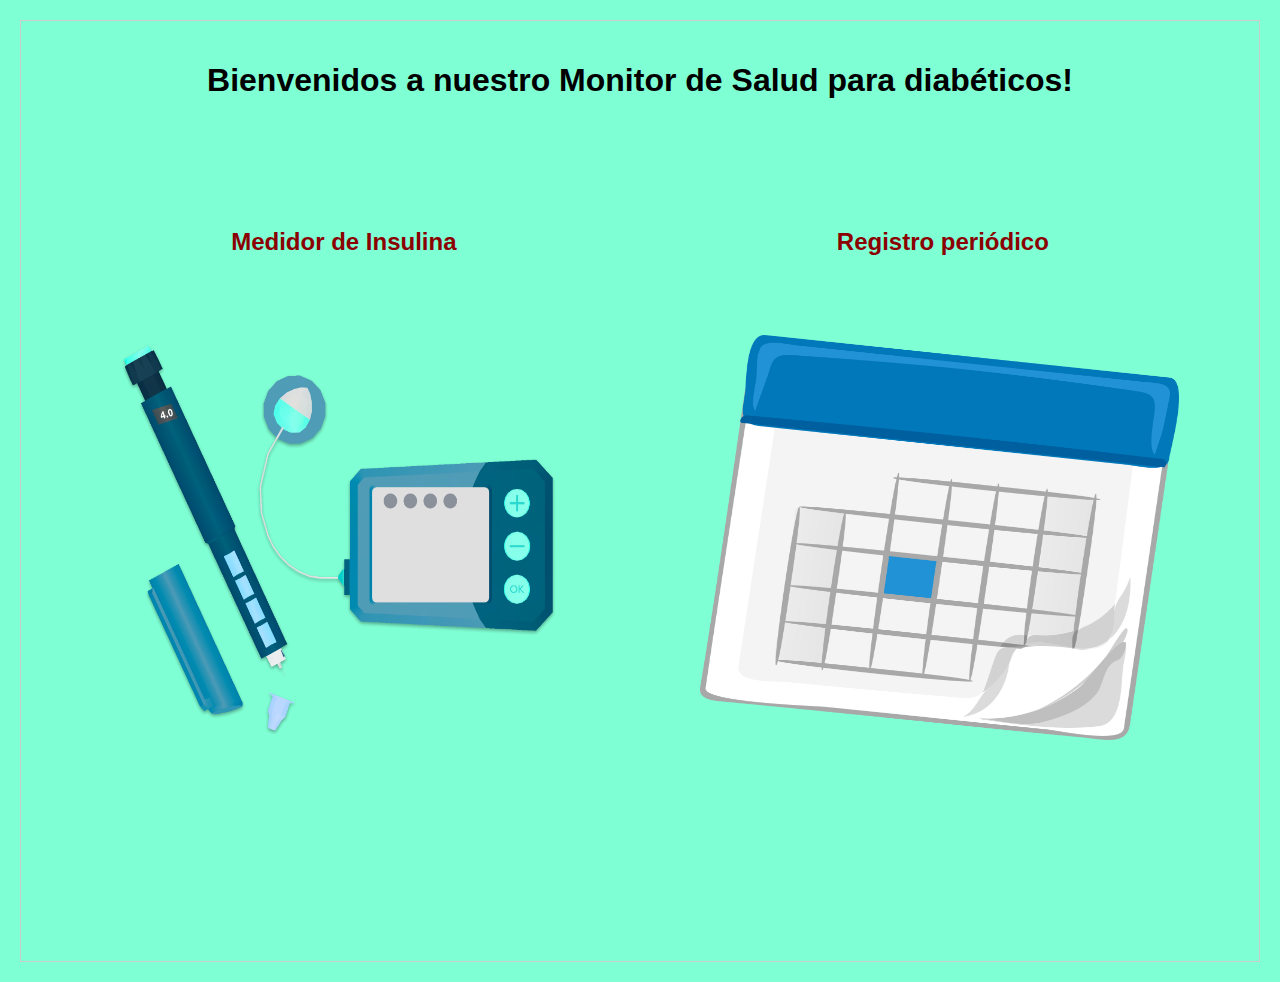
<file: index.html>
<!DOCTYPE html>
<html lang="es">
<head>
    <meta charset="UTF-8">
    <meta name="viewport" content="width=device-width, initial-scale=1.0">
    <title>Monitor de Salud</title>
    <link rel="stylesheet" href="./styles/style.css">
</head>
<body>
    <div>
        <h1>Bienvenidos a nuestro Monitor de Salud para diabéticos!</h1>
    </div>
    <div class="navegador">
        <a id="medidorInsulina" href="./pages/insulina.html">Medidor de Insulina</a>
        <a id="registroPeriodico" href="./pages/registroGlucosa.html">Registro periódico</a>
    </div>
    <div class="imagenes">
        <div class="imagen1">
            <img src="./assets/images/pngwing.com (1).png" alt="imagen de cálculo de insulina">
        </div>
        <div class="imagen2">
            <img src="./assets/images/pngwing.com (2).png" alt="imagen de registro periódico">
        </div>
    </div>
</body>
</html>
</file>
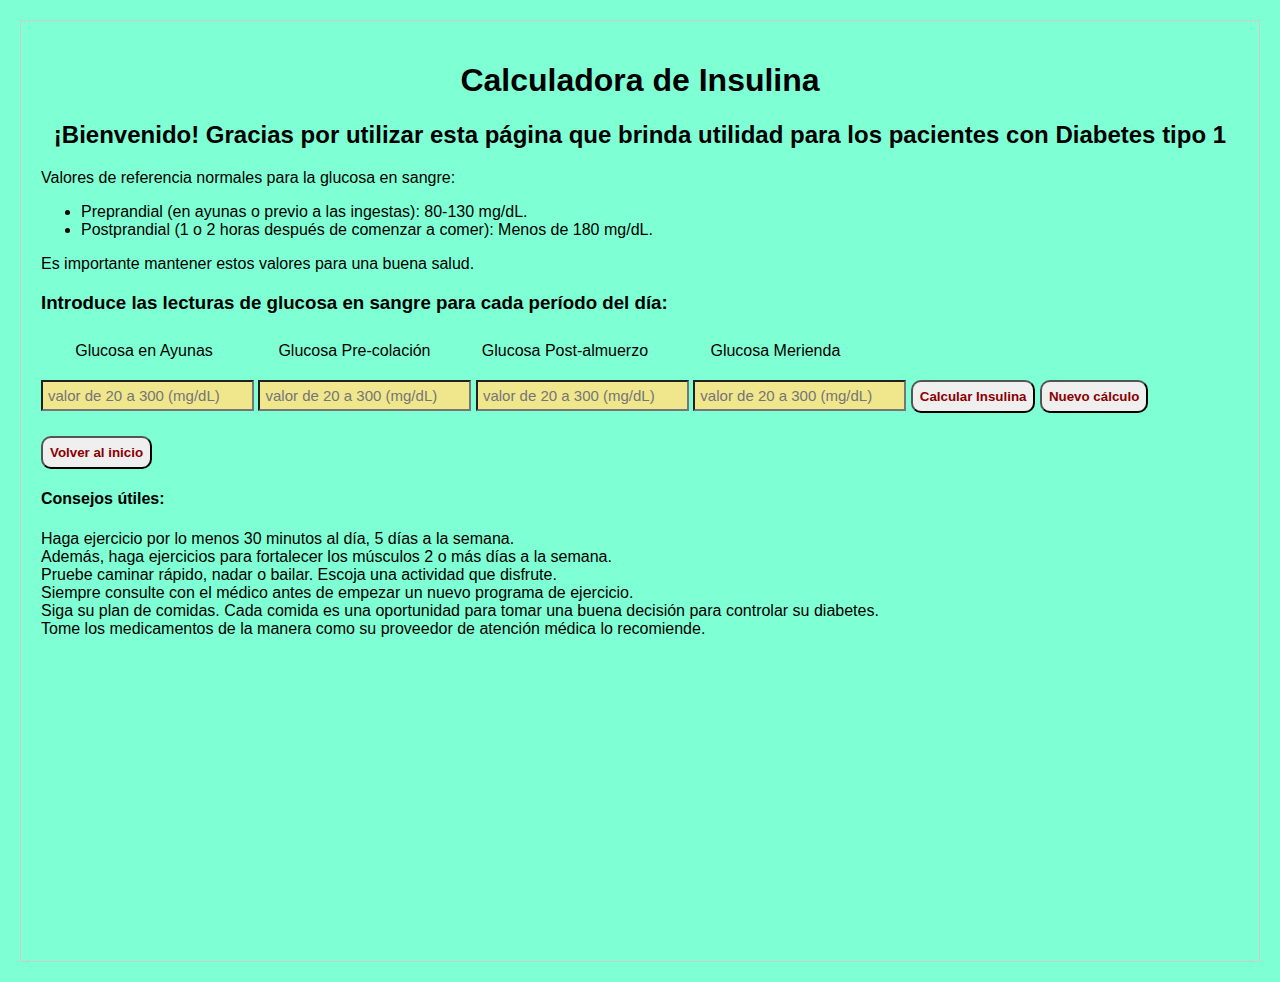
<file: pages/insulina.html>
<!DOCTYPE html>
<html lang="es">
<head>
    <meta charset="UTF-8">
    <meta name="viewport" content="width=device-width, initial-scale=1.0">
    <title>Calculadora de Insulina</title>
    <link rel="stylesheet" href="../styles/style.css">
</head>
<body>
    <h1>Calculadora de Insulina</h1>
    <h2>¡Bienvenido! Gracias por utilizar esta página que brinda utilidad para los pacientes con Diabetes tipo 1</h2>
    <p>
        Valores de referencia normales para la glucosa en sangre:
        <ul>
            <li>Preprandial (en ayunas o previo a las ingestas): 80-130 mg/dL.</li>
            <li>Postprandial (1 o 2 horas después de comenzar a comer): Menos de 180 mg/dL.</li>
        </ul>
        Es importante mantener estos valores para una buena salud.
    </p>

    <h3>Introduce las lecturas de glucosa en sangre para cada período del día: <span class="aviso"></span></h3>
    <label for="glucosaAyunas">Glucosa en Ayunas</label>
    <label for="glucosaPreColacion">Glucosa Pre-colación</label>
    <label for="glucosaPostAlmuerzo">Glucosa Post-almuerzo</label>
    <label for="glucosaMerienda">Glucosa Merienda</label><br>
    <input type="number" id="glucosaAyunas" placeholder="valor de 20 a 300 (mg/dL)">
    
    <input type="number" id="glucosaPreColacion" placeholder="valor de 20 a 300 (mg/dL)">
    
    <input type="number" id="glucosaPostAlmuerzo" placeholder="valor de 20 a 300 (mg/dL)">
    
    <input type="number" id="glucosaMerienda" placeholder="valor de 20 a 300 (mg/dL)">
    
    <button onclick="calcularInsulina()">Calcular Insulina</button>
    <button id="reiniciar" onclick="reiniciarFormulario()">Nuevo cálculo</button>
    <button onclick="redirigir()">Volver al inicio</button>
    <div class="advertencia"></div>
    <div id="resultado"></div>
    <h4>Consejos útiles:</h4>
    <p>Haga ejercicio por lo menos 30 minutos al día, 5 días a la semana.<br> Además, haga ejercicios para fortalecer los músculos 2 o más días a la semana.<br>
        Pruebe caminar rápido, nadar o bailar. Escoja una actividad que disfrute.<br> Siempre consulte con el médico antes de empezar un nuevo programa de ejercicio.<br>
        Siga su plan de comidas. Cada comida es una oportunidad para tomar una buena decisión para controlar su diabetes.<br>
        Tome los medicamentos de la manera como su proveedor de atención médica lo recomiende.</p>
    <script src="../javascript/scriptInsulina.js"></script>
</body>
</html>
</file>
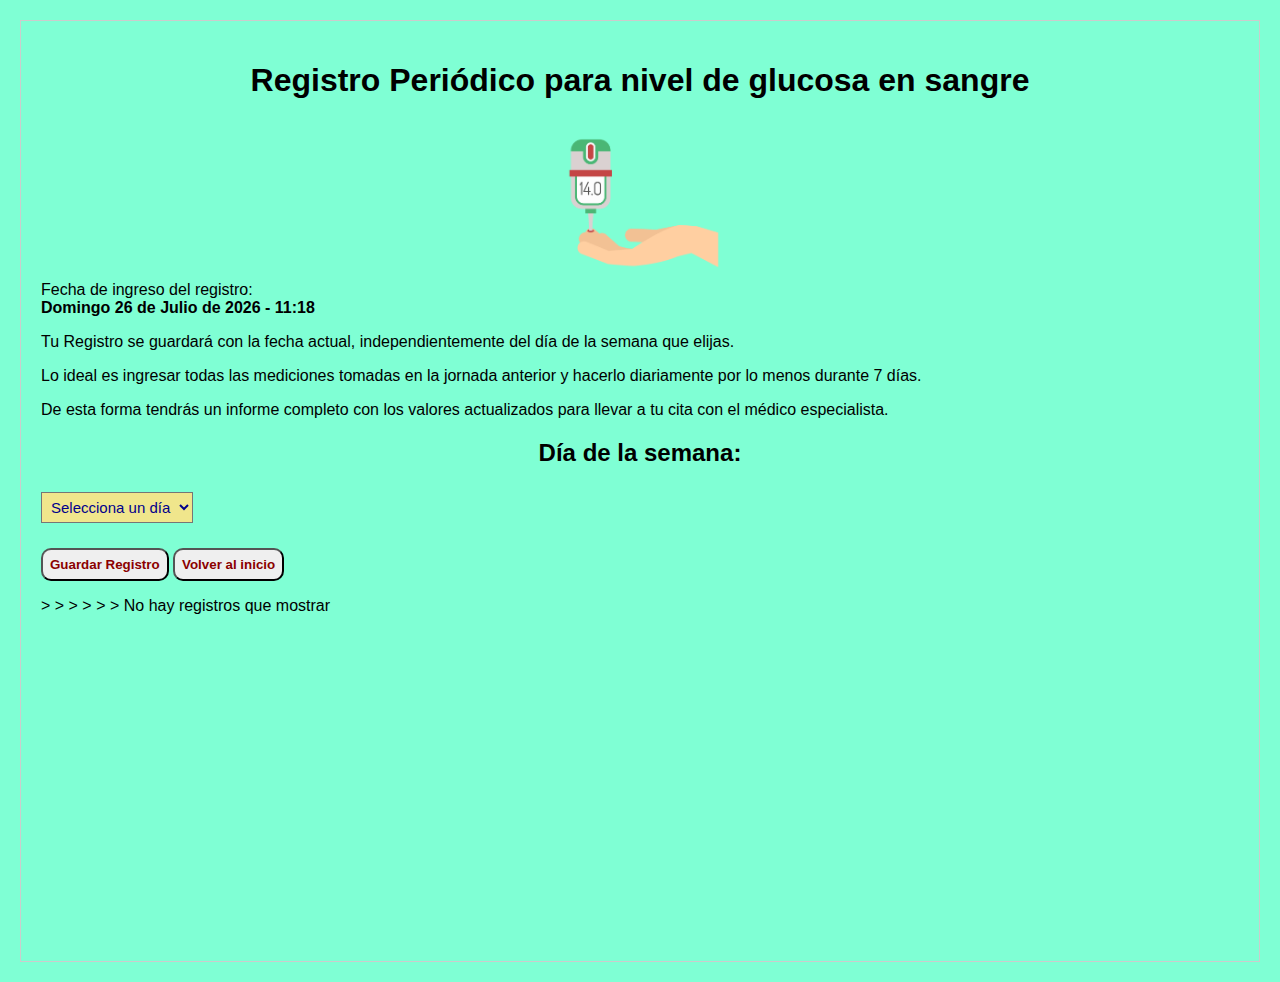
<file: pages/registroGlucosa.html>
<!DOCTYPE html>
<html lang="es">
<head>
    <meta charset="UTF-8">
    <meta name="viewport" content="width=device-width, initial-scale=1.0">
    <title>Registro Periódico para nivel de glucosa en sangre</title>
    <link rel="stylesheet" href="../styles/style.css">
</head>
<body>

    <h1>Registro Periódico para nivel de glucosa en sangre</h1>
    <div class="glucometro">
        <img class="pinchazo" src="../assets/images/pngwing.com.png" alt="imagen de glucometría">
    </div>
    <div class="fecha">
        <label for="fechaRegistro">Fecha de ingreso del registro:</label>
        <span id="fechaRegistro"></span>
        <p>Tu Registro se guardará con la fecha actual, independientemente del día de la semana que elijas.</p>
        <p>Lo ideal es ingresar todas las mediciones tomadas en la jornada anterior y hacerlo diariamente por lo menos durante 7 días.</p>
        <p>De esta forma tendrás un informe completo con los valores actualizados para llevar a tu cita con el médico especialista.</p>
    </div>

    <h2>Día de la semana:</h2>
    
    <select id="diaSeleccionado" onchange="mostrarFormulario(this.value)">
        <option value="">Selecciona un día</option>
        <option value="Lunes">Lunes</option>
        <option value="Martes">Martes</option>
        <option value="Miércoles">Miércoles</option>
        <option value="Jueves">Jueves</option>
        <option value="Viernes">Viernes</option>
        <option value="Sábado">Sábado</option>
        <option value="Domingo">Domingo</option>
    </select>

    <div id="formularios"></div>

    <button type="button" onclick="guardarDatos()">Guardar Registro</button>
    <button onclick="redirigir()">Volver al inicio</button>
    <span id="info"></span>
    <p id="registroDiario"></p>
    <script src="../javascript/scriptRegistro.js"></script>
</body>
</html>
</file>
<file: styles/style.css>
body {
    height: 100vh;
    font-family: Arial, sans-serif;
    margin: 20px;
    background-color: aquamarine;
    padding: 20px;
    border: 1px solid #ccc;
}
h1, h2 {
    text-align: center;
}
.aviso {
    color: red;
    font-size: .8rem;
    background-color: white;
}
.advertencia {
    margin-top: 15px;
    color: yellow;
    font-size: 1rem;
    text-align: center;
    background-color:blue;
}
.navegador {
    display:flex;
    justify-content: space-around;
}
#medidorInsulina, #registroPeriodico {
    text-decoration: none;
    font-size: 1.5rem;
    margin-top: 100PX;
    margin-bottom: 50px;
    width: fit-content;
}
.glucometro {
    display: flex;
    justify-content: center;
}
.pinchazo {
    height: 150px;
    width: 80pz;
}
input, select {
    margin: 5px 0;
    padding: 5px;
    background-color: khaki;
    font-size: 15px;
    color: darkblue;
}
label {
    display: inline-block;
    text-align: center;
    width: 206px;
    margin-top: 10px;
}
.fecha label {
    width: 100%;
    text-align: start;
    display: block;
}
.fecha span{
    width: 200px;
    font-weight: bolder;
}
button, a {
    margin-top: 20px;
    padding: 7px;
    border-radius: 10px;
    font-weight: bolder;
    color: darkred;
}
#resultado {
    margin-top: 20px;
    font-weight: bold;
}
#resultado ul li {
    padding: 10px;
}
table, td, th {
    border: 2px solid;
    border-collapse: collapse;
    padding: 6px;
    text-align: center;
    background-color: khaki;
}
.formulario-dia {
    display: flex;
    flex-direction: column;
}
.formulario-dia label {
    width: 100%;
    text-align: start;
}
.formulario-dia input {
    width: 190px;
}
.imagenes {
    display: flex;
    height: 50%;
    width: 100%;
}
.imagen1,.imagen2 {
    display: flex;
    align-items: center;
    justify-content: center;
    height: 100%;
    width: 50%;
}
.imagen1 img, .imagen2 img {
    height: 90%;
    width: 80%;
}
#info {
    font-size: 1.2rem;
    font-weight: bolder;
    color: red;
    transition: opacity 0.5s;
}
</file>
